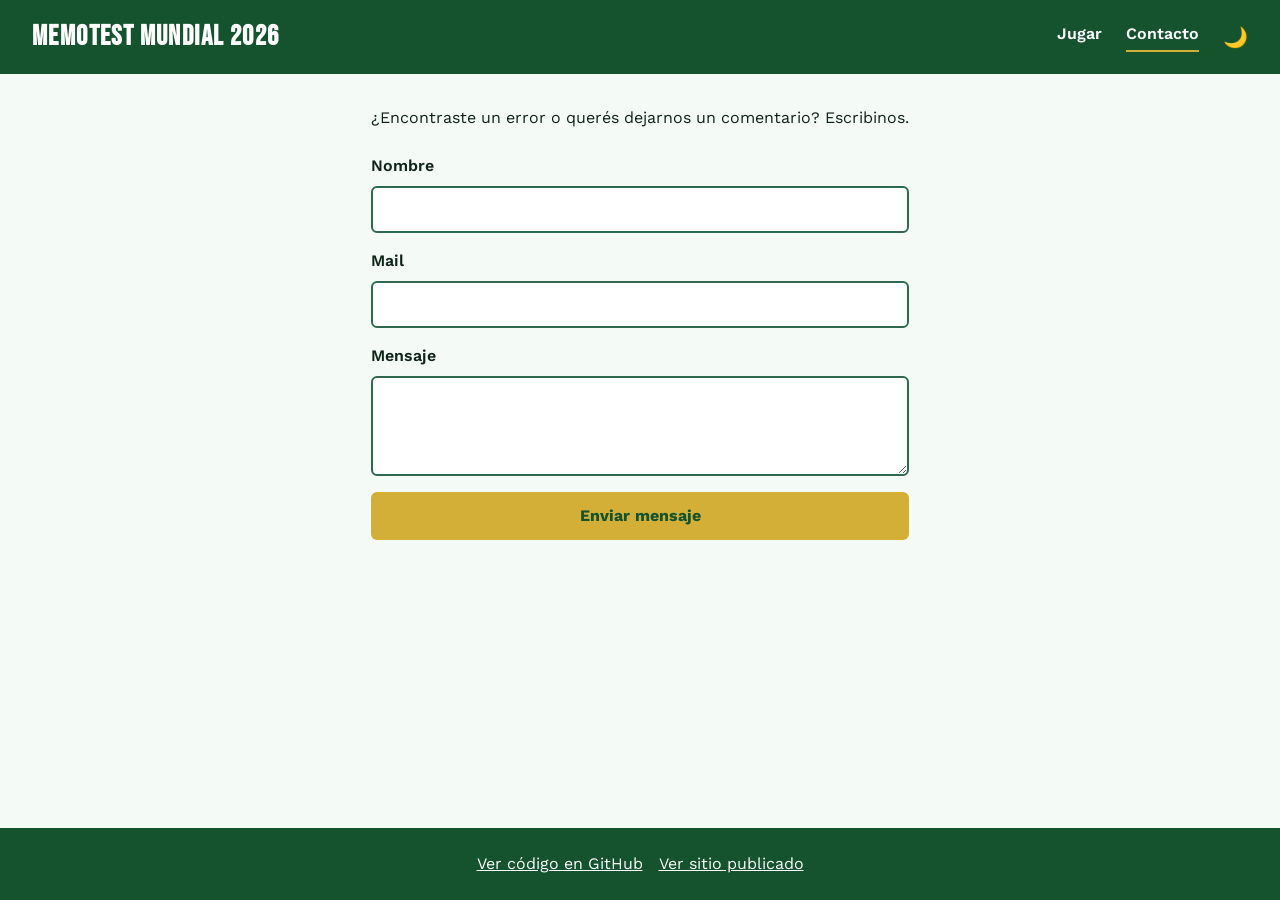
<file: html/contacto.html>
<!DOCTYPE html>
<html lang="es">
<head>
  <meta charset="UTF-8">
  <meta name="viewport" content="width=device-width, initial-scale=1.0">
  <title>Contacto - Memotest Mundial 2026</title>
  <link rel="preconnect" href="https://fonts.googleapis.com">
  <link rel="preconnect" href="https://fonts.gstatic.com" crossorigin>
  <link href="https://fonts.googleapis.com/css2?family=Bebas+Neue&family=Work+Sans:wght@400;600;700&display=swap" rel="stylesheet">
  <link rel="stylesheet" href="../css/reset.css">
  <link rel="stylesheet" href="../css/estilos.css">
</head>
<body>
  <header class="encabezado">
    <h1 class="titulo-principal">Memotest Mundial 2026</h1>
    <nav class="navegacion">
      <a href="index.html" class="enlace-nav">Jugar</a>
      <a href="contacto.html" class="enlace-nav enlace-nav--activo">Contacto</a>
      <button type="button" id="botonTema" class="boton-tema" aria-label="Cambiar modo claro u oscuro">🌙</button>
    </nav>
  </header>

  <main class="contenido-principal">
    <section id="pantallaContacto" class="pantalla-contacto">
      <p class="texto-intro">¿Encontraste un error o querés dejarnos un comentario? Escribinos.</p>

      <form id="formularioContacto" class="formulario-contacto" novalidate>
        <div class="campo-formulario">
          <label for="campoNombreContacto" class="etiqueta-campo">Nombre</label>
          <input type="text" id="campoNombreContacto" class="entrada-texto">
          <p id="errorNombreContacto" class="mensaje-error oculto"></p>
        </div>

        <div class="campo-formulario">
          <label for="campoMail" class="etiqueta-campo">Mail</label>
          <input type="email" id="campoMail" class="entrada-texto">
          <p id="errorMail" class="mensaje-error oculto"></p>
        </div>

        <div class="campo-formulario">
          <label for="campoMensaje" class="etiqueta-campo">Mensaje</label>
          <textarea id="campoMensaje" class="entrada-texto entrada-textarea" rows="4"></textarea>
          <p id="errorMensaje" class="mensaje-error oculto"></p>
        </div>

        <button type="submit" class="boton-principal">Enviar mensaje</button>
      </form>
    </section>
  </main>

  <footer class="pie-pagina">
    <a href="https://github.com/AldanaMunoz/MemotestDAW_Grupo4.git" target="_blank" rel="noopener noreferrer" class="enlace-externo">Ver código en GitHub</a>
    <a href="https://AldanaMunoz.github.io/MemotestDAW_Grupo4/" target="_blank" rel="noopener noreferrer" class="enlace-externo">Ver sitio publicado</a>
  </footer>

  <script src="../js/tema.js"></script>
  <script src="../js/validaciones.js"></script>
  <script src="../js/contacto.js"></script>
</body>
</html>
</file>
<file: css/estilos.css>
/* ===== Variables de diseno ===== */

:root {
  --color-cancha-oscuro: #14532d;
  --color-cancha-claro: #2d6a4f;
  --color-dorado: #d4af37;
  --color-dorado-oscuro: #b8932e;
  --color-error: #e63946;
  --color-texto-claro: #ffffff;

  --color-fondo: #f4fbf7;
  --color-texto: #10241a;
  --color-superficie: #ffffff;

  --fuente-titulos: "Bebas Neue", sans-serif;
  --fuente-texto: "Work Sans", sans-serif;
}

/* ===== Base ===== */

body {
  font-family: var(--fuente-texto);
  background-color: var(--color-fondo);
  color: var(--color-texto);
  min-height: 100vh;
  overflow-x: hidden;
  display: flex;
  flex-direction: column;
}

.titulo-principal {
  font-family: var(--fuente-titulos);
  font-size: 1.75rem;
  letter-spacing: 0.05em;
}

.oculto {
  display: none !important;
}

/* ===== Encabezado ===== */

.encabezado {
  display: flex;
  justify-content: space-between;
  align-items: center;
  flex-wrap: wrap;
  gap: 1rem;
  padding: 1rem 2rem;
  background-color: var(--color-cancha-oscuro);
  color: var(--color-texto-claro);
}

.navegacion {
  display: flex;
  align-items: center;
  gap: 1.5rem;
}

.enlace-nav {
  font-weight: 600;
  padding-bottom: 0.25rem;
  border-bottom: 2px solid transparent;
}

.enlace-nav--activo {
  border-bottom-color: var(--color-dorado);
}

.boton-tema {
  font-size: 1.25rem;
}

/* ===== Contenido principal ===== */

.contenido-principal {
  flex: 1;
  width: 100%;
  padding: 2rem 1rem;
  display: flex;
  flex-wrap: wrap;
  align-items: flex-start;
  justify-content: center;
  gap: 2rem;
}

.pantalla-inicio,
.pantalla-juego,
.pantalla-contacto {
  display: flex;
  flex-direction: column;
  align-items: center;
  gap: 1.5rem;
  max-width: 600px;
  margin: 0 auto;
}

.pantalla-inicio {
  flex: 0 1 360px;
}

.pantalla-juego {
  flex: 1 1 560px;
  max-width: 860px;
  width: 100%;
}

/* ===== Pie de pagina ===== */

.pie-pagina {
  display: flex;
  justify-content: center;
  gap: 1rem;
  flex-wrap: wrap;
  padding: 1.5rem;
  background-color: var(--color-cancha-oscuro);
  color: var(--color-texto-claro);
}

.enlace-externo {
  text-decoration: underline;
}

.texto-intro {
  text-align: center;
}

.campo-formulario {
  display: flex;
  flex-direction: column;
  gap: 0.5rem;
  width: 100%;
}

.etiqueta-campo {
  font-weight: 600;
}

.entrada-texto {
  padding: 0.6rem 0.8rem;
  border: 2px solid var(--color-cancha-claro);
  border-radius: 6px;
  font-size: 1rem;
  background-color: var(--color-superficie);
  color: var(--color-texto);
}

.entrada-textarea {
  resize: vertical;
  font-family: var(--fuente-texto);
}

.campo-nivel {
  border: none;
  padding: 0;
  margin: 0;
}

.opciones-nivel {
  display: flex;
  flex-wrap: wrap;
  gap: 1rem;
}

.opcion-nivel {
  display: flex;
  align-items: center;
  gap: 0.4rem;
}

.mensaje-error {
  color: var(--color-error);
  font-size: 0.9rem;
  font-weight: 600;
}

.boton-principal {
  padding: 0.75rem 1.5rem;
  background-color: var(--color-dorado);
  color: var(--color-cancha-oscuro);
  font-weight: 700;
  border-radius: 6px;
  font-size: 1rem;
}

.boton-principal:hover {
  background-color: var(--color-dorado-oscuro);
}

.panel-estado {
  display: flex;
  flex-wrap: wrap;
  gap: 1rem;
  justify-content: center;
  background-color: var(--color-superficie);
  padding: 0.75rem 1.25rem;
  border-radius: 8px;
  width: 100%;
}

.dato-estado {
  font-weight: 600;
  font-size: 0.9rem;
}

.tablero {
  --columnas-tablero: 4;
  --tamano-carta: 80px;
  display: grid;
  grid-template-columns: repeat(var(--columnas-tablero), var(--tamano-carta));
  gap: 0.6rem;
  justify-content: center;
  max-width: 100%;
  width: fit-content;
  margin: 0 auto;
}

.tablero--medio {
  --columnas-tablero: 5;
}

.tablero--dificil {
  --columnas-tablero: 9;
}

.carta {
  width: var(--tamano-carta);
  aspect-ratio: 1;
  perspective: 800px;
  background: none;
  padding: 0;
}

.carta-interior {
  display: block;
  position: relative;
  width: 100%;
  height: 100%;
  transition: transform 0.5s;
  transform-style: preserve-3d;
}

.carta.carta-volteada .carta-interior,
.carta.carta-encontrada .carta-interior {
  transform: rotateY(180deg);
}

.carta-cara {
  position: absolute;
  top: 0;
  left: 0;
  width: 100%;
  height: 100%;
  display: flex;
  flex-direction: column;
  align-items: center;
  justify-content: center;
  backface-visibility: hidden;
  border-radius: 8px;
}

.carta-dorso {
  background-color: var(--color-cancha-claro);
  font-size: 1.5rem;
}

.carta-frente {
  background-color: var(--color-superficie);
  border: 2px solid var(--color-dorado);
  transform: rotateY(180deg);
  gap: 0.15rem;
}

.carta-bandera {
  width: 2.2rem;
  height: 1.6rem;
  border-radius: 2px;
  box-shadow: 0 0 0 1px rgba(16, 36, 26, 0.15);
}

.carta-nombre {
  font-size: 0.65rem;
  text-align: center;
  max-width: 100%;
  padding: 0 4px;
  line-height: 1.1;
  overflow-wrap: break-word;
}

.acciones-juego {
  display: flex;
  justify-content: center;
}

.modal {
  position: fixed;
  top: 0;
  left: 0;
  width: 100%;
  height: 100%;
  background-color: rgba(8, 20, 13, 0.65);
  display: flex;
  align-items: center;
  justify-content: center;
  padding: 1rem;
  z-index: 10;
}

.modal.oculto {
  display: none;
}

.modal-contenido {
  background-color: var(--color-superficie);
  color: var(--color-texto);
  padding: 1.5rem;
  border-radius: 10px;
  max-width: 480px;
  width: 100%;
  max-height: 85vh;
  overflow-y: auto;
  display: flex;
  flex-direction: column;
  gap: 0.75rem;
}

.modal-titulo {
  font-family: var(--fuente-titulos);
  font-size: 1.5rem;
  letter-spacing: 0.03em;
}

.acciones-modal {
  display: flex;
  gap: 0.75rem;
  flex-wrap: wrap;
}

.boton-secundario {
  padding: 0.6rem 1.2rem;
  background-color: var(--color-cancha-claro);
  color: var(--color-texto-claro);
  border-radius: 6px;
  font-weight: 600;
}

.boton-peligro {
  padding: 0.6rem 1.2rem;
  background-color: var(--color-error);
  color: var(--color-texto-claro);
  border-radius: 6px;
  font-weight: 600;
}

.controles-ranking {
  display: flex;
  align-items: center;
  gap: 0.5rem;
}

.tabla-ranking {
  width: 100%;
  border-collapse: collapse;
  font-size: 0.85rem;
}

.tabla-ranking th,
.tabla-ranking td {
  border-bottom: 1px solid var(--color-cancha-claro);
  padding: 0.4rem;
  text-align: left;
}

/* ===== Tema ===== */

[data-tema="oscuro"] {
  --color-fondo: #0d1b14;
  --color-texto: #f4fbf7;
  --color-superficie: #16321f;
}

.formulario-contacto {
  width: 100%;
  display: flex;
  flex-direction: column;
  gap: 1rem;
}

@media (max-width: 768px) {
  .encabezado {
    padding: 1rem;
  }

  .panel-estado {
    gap: 0.6rem;
  }

  .tablero {
    --tamano-carta: min(80px, calc((100vw - 3.8rem) / 4));
  }

  .tablero--medio {
    --tamano-carta: min(80px, calc((100vw - 4.4rem) / 5));
  }

  .tablero--dificil {
    --columnas-tablero: 6;
    --tamano-carta: min(80px, calc((100vw - 5rem) / 6));
  }
}

@media (max-width: 480px) {
  .titulo-principal {
    font-size: 1.3rem;
  }

  .navegacion {
    gap: 0.75rem;
  }

  .carta-nombre {
    display: none;
  }
}
</file>
